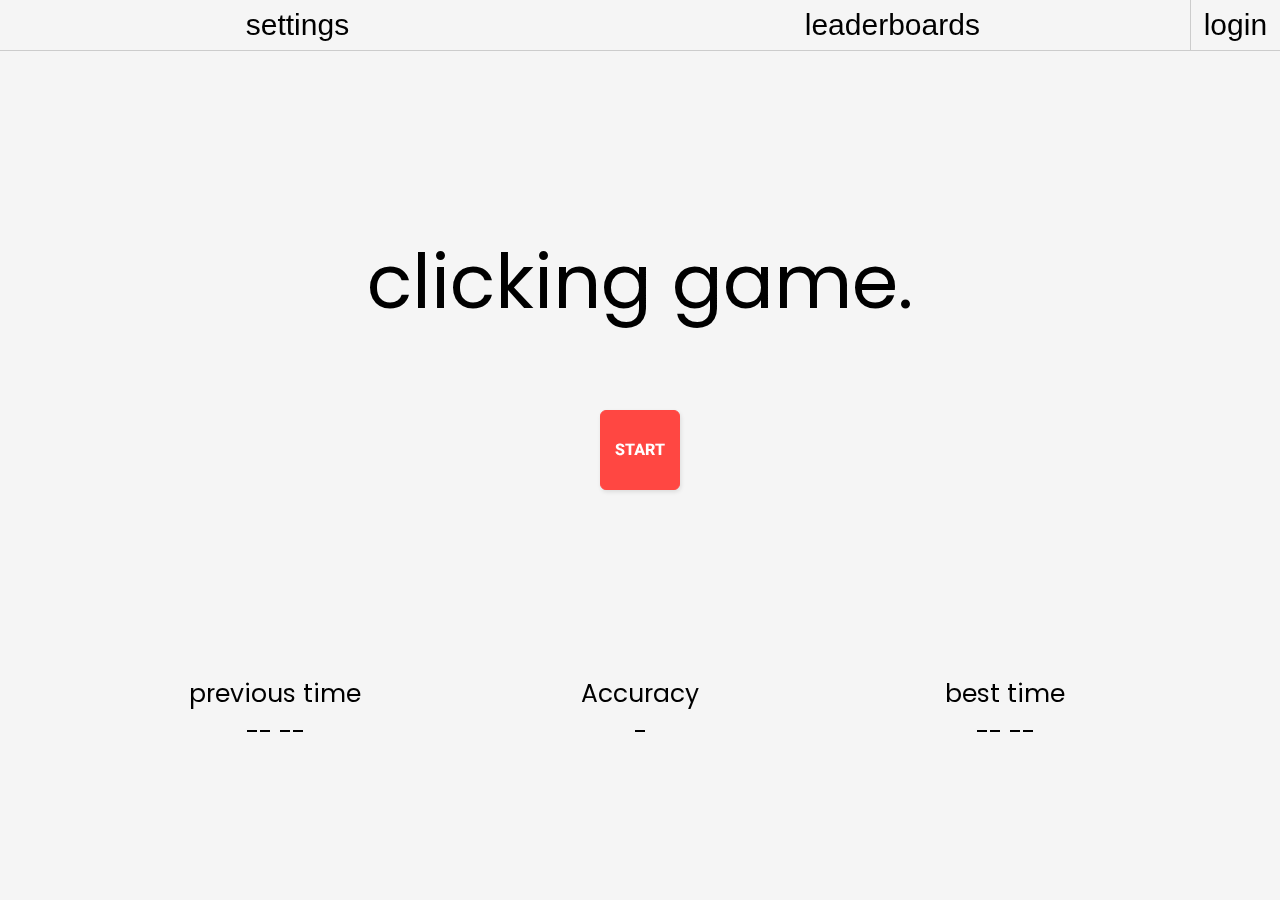
<file: index.html>
<!DOCTYPE html>

<html>
  <title>Button Game</title>

  <head>

    <link rel="stylesheet" href="stylesheet.css">
    <link rel="preconnect" href="https://fonts.googleapis.com">
    <link rel="preconnect" href="https://fonts.gstatic.com" crossorigin>
    <link href="https://fonts.googleapis.com/css2?family=Montserrat:ital,wght@0,500;1,500&family=Poppins:ital,wght@0,100;0,200;0,300;0,400;0,500;0,600;0,700;0,800;0,900;1,100;1,200;1,300;1,400;1,500;1,600;1,700;1,800;1,900&family=Roboto:ital,wght@0,100..900;1,100..900&display=swap" rel="stylesheet">

  </head>

  <body>
    
    <!--Title screen -->
    <div id= "title-screen" class="title-screen">
      <div class="header-div">
        <div class="settings">
          <button class="settings-button" id="settings-button">settings</button>
        </div>
        <div class="leaderboards">
          <button class="leaderboards-button" id="leaderboardsButton">leaderboards</button>
        </div> 
        <div class="login-div">
          <button class="login-button" id="loginButton">login</button>
        </div>
      </div>
      <div class="title-div">clicking game.</div>
      <div class="start-button-div"> 
        <button id="start-button" class="start-button" onclick="startGame()">START</button>
      </div>
      
      <div class="times-div">
        <div class="previous-time-div">
          <div id="previous-time-text" class="previous-time-text">previous time</div>
          <div id="pscore-text" class="pscore-time">-- --</div>
        </div>
        <div class="missed-clicks-div">
          <div class="missed-clicks-text">Accuracy</div>
          <div class="missed-clicks-score" id="missedClicks">-</div>
        </div>
        <div class="best-time-div">
          <div id="best-time-text" class="best-time-text">best time</div>
          <div id="bscore-text" class="bscore-time">-- --</div>
        </div>
      </div>
    </div>

    <!--Game screen -->
    <div id="game-screen" class="game-screen">
      <div id="progress-number" class="progress-number">0/10</div>
      <div id="time-container" class="timer-container">
        <div id="timer-display" class="timer-display">
          00 00
        </div>
      </div>
      <button id="game-button" class="game-button" ></button>
    </div>

    <script src="scripts.js"></script>
  </body>

</html>
</file>
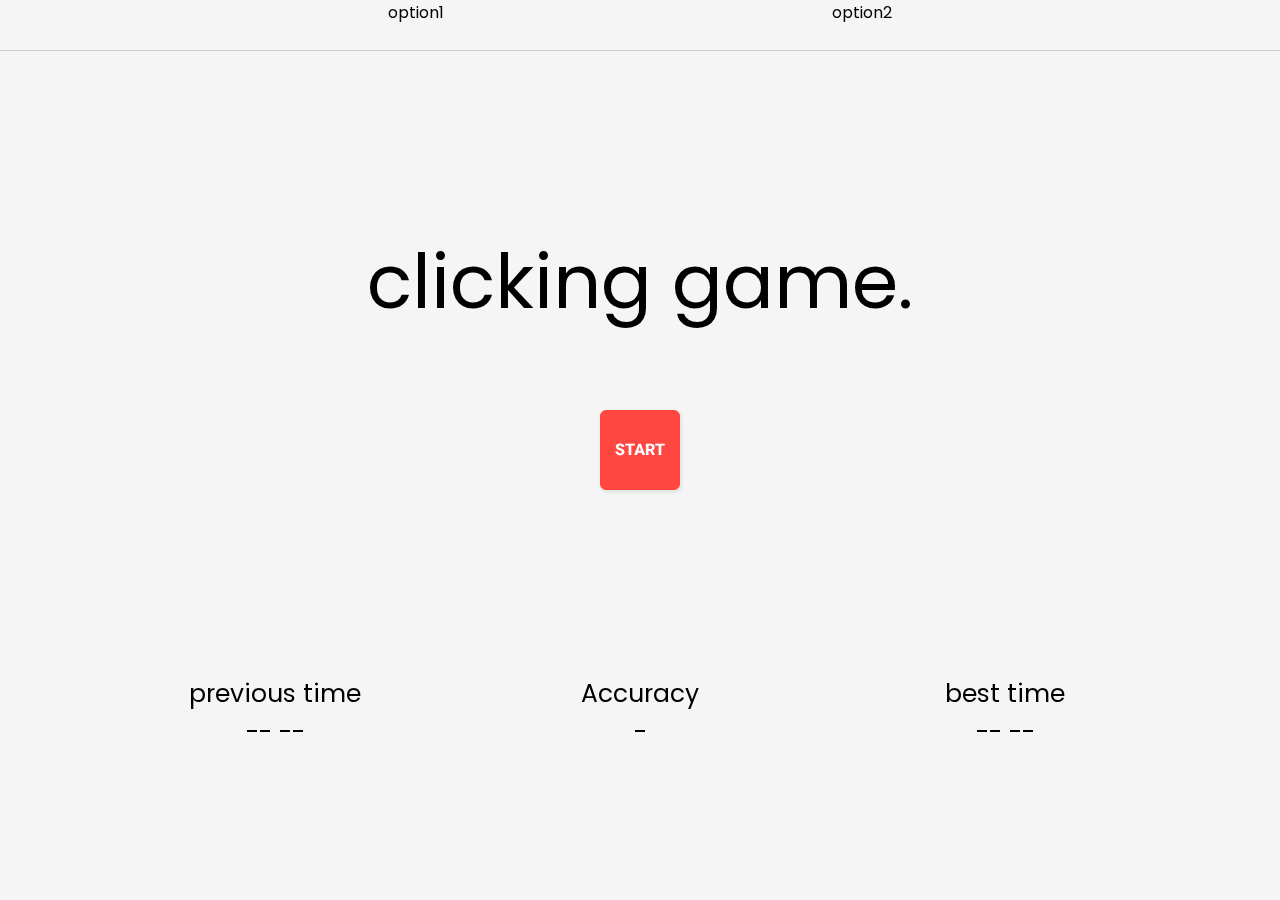
<file: buttongame.html>
<!DOCTYPE html>

<html>
  <title>Button Game</title>

  <head>

    <link rel="stylesheet" href="stylesheet.css">
    <link rel="preconnect" href="https://fonts.googleapis.com">
    <link rel="preconnect" href="https://fonts.gstatic.com" crossorigin>
    <link href="https://fonts.googleapis.com/css2?family=Montserrat:ital,wght@0,500;1,500&family=Poppins:ital,wght@0,100;0,200;0,300;0,400;0,500;0,600;0,700;0,800;0,900;1,100;1,200;1,300;1,400;1,500;1,600;1,700;1,800;1,900&family=Roboto:ital,wght@0,100..900;1,100..900&display=swap" rel="stylesheet">

  </head>

  <body>
    
    <!--Title screen -->
    <div id= "title-screen" class="title-screen">
      <div class="header-div">
        <div class="option1">option1</div>
        <div class="option2">option2</div>
      </div>
      <div class="title-div">clicking game.</div>
      <div class="start-button-div"> 
        <button id="start-button" class="start-button" onclick="startGame()">START</button>
      </div>
      
      <div class="times-div">
        <div class="previous-time-div">
          <div id="previous-time-text" class="previous-time-text">previous time</div>
          <div id="pscore-text" class="pscore-time">-- --</div>
        </div>
        <div class="missed-clicks-div">
          <div class="missed-clicks-text">Accuracy</div>
          <div class="missed-clicks-score" id="missedClicks">-</div>
        </div>
        <div class="best-time-div">
          <div id="best-time-text" class="best-time-text">best time</div>
          <div id="bscore-text" class="bscore-time">-- --</div>
        </div>
      </div>
    </div>

    <!--Game screen -->
    <div id="game-screen" class="game-screen">
      <div id="progress-number" class="progress-number">0/10</div>
      <div id="time-container" class="timer-container">
        <div id="timer-display" class="timer-display">
          00 00
        </div>
      </div>
      <button id="game-button" class="game-button" ></button>
    </div>


    <script src="scripts.js"></script>
  </body>

</html>
</file>
<file: stylesheet.css>
/* Styles for buttomgame.html */

html {
    font-family: Poppins ;
    height: 100%;
}

body {
    background-color: whitesmoke;
}



.title-screen {
    display: flex;
    flex-direction: column;
    justify-content: center;
    align-items: center;

    /* Make the title screen div stretch the whole page */
    position: fixed;
    top: 0;
    left: 0;
    width: 100%;
    height: 100%;
    
}


/* 
HEADER ELEMENTS
-header-div
-option1,
-option2
*/
.header-div {
    background-color: whitesmoke(7, 114, 207);
    top: 0;
    position: fixed;
    height: 50px;
    left: 0;
    right: 0;

    display: flex;
    flex-direction: row;
    justify-content: space-evenly;
    
    border-bottom: 1px solid rgb(204, 204, 204);
}


.settings,
.leaderboards {
    
    display: flex;
    flex-direction: row;
    justify-content: space-evenly;
    flex: 2;

}

.settings {
}

.leaderboards {
}

.login-div {
    display: flex;
    flex: 0.3;
    flex-direction: row;
    justify-content: center;
    border-left: 1px solid rgb(204, 204, 204);

}

.settings-button,
.leaderboards-button,
.login-button {
    
    border: none;
    background-color: whitesmoke;
    font-size: 30px;
    cursor: pointer;

}

.settings-button:hover,
.leaderboards-button:hover,
.login-button:hover {
    color: grey;
}

.settings-button:active,
.leaderboards-button:active,
.login-button:active {
    color: #FF4742;
}
/*
TITLE ELEMENTS
-title-div
*/
.title-div {
    display: flex;
    top: 25%;
    position: fixed;
    left: 0;
    right: 0;
    justify-content: center;
    font-size: 75px;
}


/*
START BUTTON ELEMENTS
-start-button-div
-start-button (button)
*/
.start-button-div {
    flex-direction: row;
    left: 0;
    right: 0;
    display: flex;
    justify-content: center;
}

.start-button {
    background: #FF4742;
    border: 1px solid #FF4742;
    border-radius: 6px;
    box-shadow: rgba(0, 0, 0, 0.1) 1px 2px 4px;
    box-sizing: border-box;
    color: #FFFFFF;
    cursor: pointer;
    display: inline-block;
    font-family: nunito,roboto,proxima-nova,"proxima nova",sans-serif;
    font-size: 16px;
    font-weight: 800;
    line-height: 16px;
    min-height: 40px;
    outline: 0;
    padding: 12px 14px;
    text-align: center;
    text-rendering: geometricprecision;
    text-transform: none;
    user-select: none;
    -webkit-user-select: none;
    touch-action: manipulation;
    vertical-align: middle;
    height: 80px;
    width: 80px;
    
}

.start-button:hover,
.start-button:active {
    background-color: initial;
    background-position: 0 0;
    color: #FF4742;
}

.start-button:active {
    opacity: .5;
  }

/*
RESULT ELEMENTS
-times-div
*/
.times-div {
    position: fixed;
    top: 75%;
    left: 0;
    right: 0;

    display: flex;
    flex-direction: row;
    justify-content: space-evenly;
    font-size: 25px;
    
}

.previous-time-div,
.best-time-div, 
.missed-clicks-div{
    display: flex;
    flex-direction: column;
    justify-content: center;
    align-items: center;
    width: 180px;
}

/*  
Game Screen related styles
*/
.game-screen {
    display: none;
}

.game-button {
    background: #FF4742;
    border: 1px solid #FF4742;
    border-radius: 6px;
    box-shadow: rgba(0, 0, 0, 0.1) 1px 2px 4px;
    box-sizing: border-box;
    color: #FFFFFF;
    cursor: pointer;
    display: inline-block;
    font-family: nunito,roboto,proxima-nova,"proxima nova",sans-serif;
    font-size: 16px;
    font-weight: 800;
    line-height: 16px;
    min-height: 40px;
    outline: 0;
    padding: 12px 14px;
    text-align: center;
    text-rendering: geometricprecision;
    text-transform: none;
    user-select: none;
    -webkit-user-select: none;
    touch-action: manipulation;
    vertical-align: middle;
    height: 80px;
    width: 80px;
    left: -300000px;
    position: absolute;
}

.game-button:hover {
    background-color: initial;
    background-position: 0 0;
    color: #FF4742;
}

.timer-container {
    height: 100%;
    width: 100%;
    top: 0;
    left: 0;
    display: flex;
    
    align-items: center;
    justify-content: center;
    position: fixed;
}

.timer-display {
    color: grey;
    font-size: 200px;
    opacity: 0.1;
}
</file>
